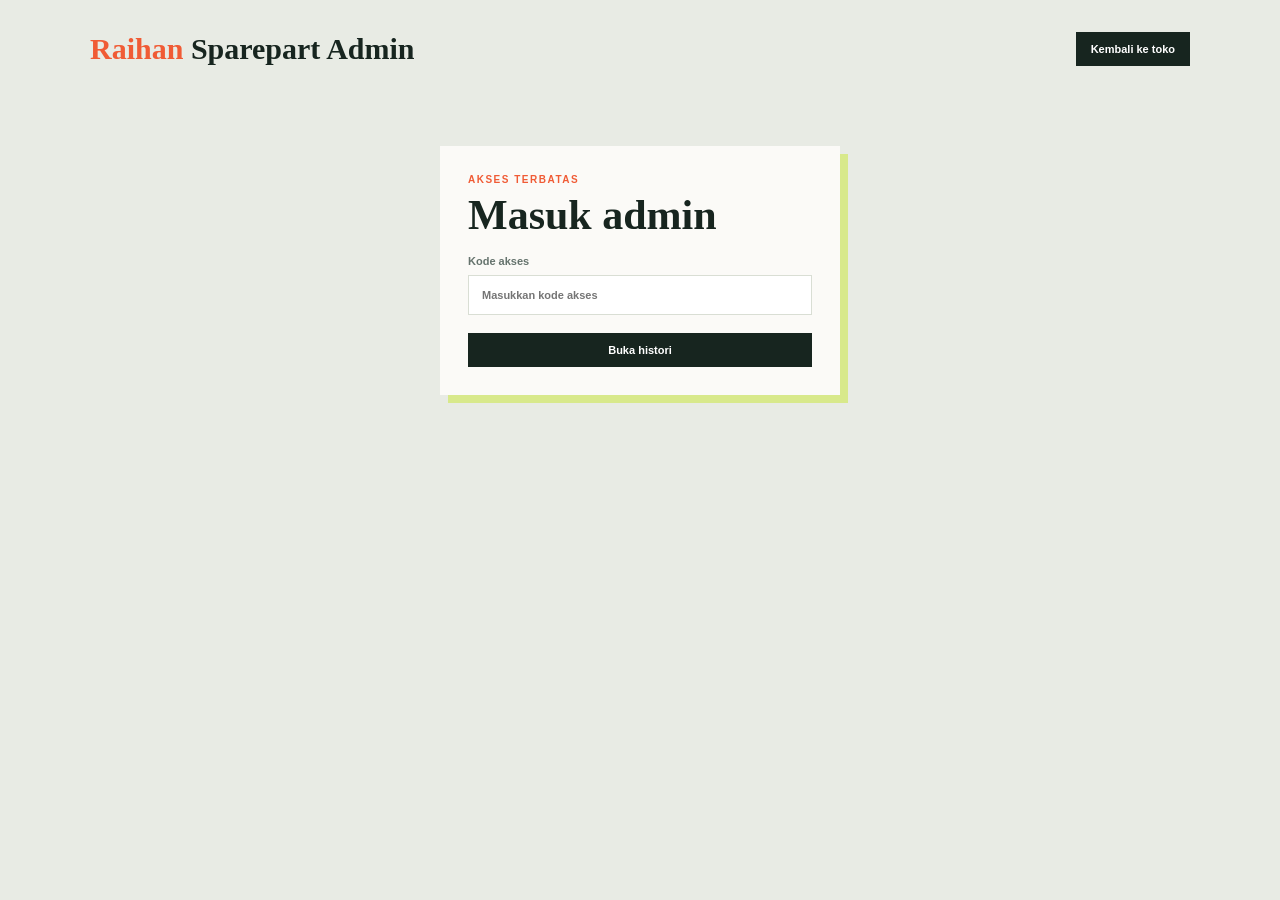
<file: sperpart/admin.html>
<!DOCTYPE html>
<html lang="id">
<head>
  <meta charset="UTF-8">
  <meta name="viewport" content="width=device-width, initial-scale=1.0">
  <title>Admin | Raihan Sparepart</title>
  <style>
    :root { --ink: #17251f; --muted: #65736d; --paper: #fbfaf7; --orange: #f05b35; --green: #d8e98b; --line: #d9ded4; }
    * { box-sizing: border-box; }
    [hidden] { display: none !important; }
    body { margin: 0; color: var(--ink); background: #e8ebe4; font-family: Arial, sans-serif; }
    .page { width: min(1100px, calc(100% - 32px)); margin: 32px auto; }
    .topbar { display: flex; align-items: center; justify-content: space-between; gap: 20px; margin-bottom: 24px; }
    .brand { margin: 0; font: 700 30px Georgia, serif; }.brand em { color: var(--orange); font-style: normal; }
    .topbar a, button { padding: 11px 15px; border: 0; background: var(--ink); color: white; font: 700 11px Arial, sans-serif; text-decoration: none; cursor: pointer; }
    .login, .dashboard { padding: 28px; background: var(--paper); box-shadow: 8px 8px 0 var(--green); }
    .login { width: min(100%, 400px); margin: 80px auto; }.eyebrow { margin: 0 0 12px; color: var(--orange); font-size: 10px; font-weight: 700; letter-spacing: 1.5px; text-transform: uppercase; }.login h1, .dashboard h1 { margin: 0 0 20px; font: 700 42px/ .9 Georgia, serif; }.login label { display: grid; gap: 8px; color: var(--muted); font-size: 11px; font-weight: 700; }.login input { padding: 13px; border: 1px solid var(--line); font: inherit; }.login button { margin-top: 18px; width: 100%; }.error { display: none; margin: 10px 0 0; color: var(--orange); font-size: 11px; }.error.is-visible { display: block; }
    .summary { display: flex; gap: 30px; margin-bottom: 24px; color: var(--muted); font-size: 11px; }.summary strong { display: block; margin-top: 4px; color: var(--ink); font: 700 25px Georgia, serif; }
    .installment-heading { margin-top: 30px; }.installment-state { color: var(--orange); font-size: 11px; font-weight: 700; }.installment-state.state-paid { color: #287340; }
    .receipt-brand { display: flex; align-items: center; gap: 10px; margin-bottom: 16px; font: 700 17px Georgia, serif; }.receipt-brand-mark { display: grid; place-items: center; width: 32px; height: 32px; background: var(--orange); color: white; font: 800 11px Arial, sans-serif; transform: rotate(-7deg); }
    .settings { margin-bottom: 24px; padding: 22px; background: #e8ebe4; }.settings h2 { margin: 0 0 14px; font: 700 22px Georgia, serif; }.settings-list { display: grid; gap: 8px; max-height: 680px; overflow: auto; }.setting-row { display: grid; grid-template-columns: 1.25fr 1fr 1fr 70px 70px 70px 66px 28px; align-items: center; gap: 7px; padding: 8px 0; border-bottom: 1px solid var(--line); font-size: 11px; }.setting-row input { width: 100%; min-width: 0; padding: 8px 6px; border: 1px solid var(--line); background: white; font: inherit; }.setting-row input[type="color"] { height: 32px; padding: 2px; }.setting-row .delete-product { padding: 7px 0; background: transparent; color: var(--orange); font-size: 18px; }.product-form { display: grid; grid-template-columns: 1.2fr 1.2fr 1fr 70px 70px 70px auto; gap: 7px; margin: 18px 0 8px; }.product-form input { min-width: 0; padding: 9px 7px; border: 1px solid var(--line); background: white; font: inherit; font-size: 11px; }.product-form input[type="color"] { height: 36px; padding: 2px; }.product-form button { padding: 8px 12px; background: var(--ink); }.settings-save { margin-top: 16px; background: var(--orange); }.settings-message { display: inline-block; margin-left: 10px; color: #287340; font-size: 11px; }
    .comment-settings { margin-bottom: 24px; padding: 22px; background: #fff3d2; }.comment-settings h2 { margin: 0 0 14px; font: 700 22px Georgia, serif; }.comment-settings label { display: grid; gap: 6px; margin-top: 12px; color: var(--muted); font-size: 11px; font-weight: 700; }.comment-settings textarea { min-height: 72px; resize: vertical; padding: 10px; border: 1px solid var(--line); background: white; color: var(--ink); font: inherit; line-height: 1.5; }.comment-settings button { margin-top: 14px; background: var(--orange); }.buyer-comments { display: grid; gap: 8px; margin-top: 18px; }.buyer-comment { padding: 12px; background: white; border-left: 3px solid var(--orange); font-size: 12px; line-height: 1.5; }.buyer-comment small { display: block; margin-top: 5px; color: var(--muted); font-size: 10px; }
    .contact-settings { margin-bottom: 24px; padding: 22px; background: #e8ebe4; }.contact-settings h2 { margin: 0 0 14px; font: 700 22px Georgia, serif; }.contact-form { display: grid; grid-template-columns: 1fr 1fr 1fr auto; gap: 8px; }.contact-form label { display: grid; gap: 6px; color: var(--muted); font-size: 11px; font-weight: 700; }.contact-form input { width: 100%; padding: 10px; border: 1px solid var(--line); background: white; font: inherit; }.contact-form button { align-self: end; background: var(--orange); }
    .history-search { width: 100%; margin-bottom: 16px; padding: 12px; border: 1px solid var(--line); background: white; color: var(--ink); font: inherit; }
    .catalog-search, .stock-alert-search { width: 100%; margin: 8px 0 12px; padding: 12px; border: 1px solid var(--line); background: white; color: var(--ink); font: inherit; }
    .stock-alerts { margin-bottom: 24px; padding: 18px 22px; border-left: 4px solid var(--orange); background: #fff3d2; }.stock-alerts h2 { margin: 0 0 12px; font: 700 22px Georgia, serif; }.stock-alert-list { display: grid; gap: 8px; }.stock-alert, .priority-order { padding: 10px 12px; background: white; font-size: 12px; }.stock-alert strong, .priority-order strong { display: block; }.stock-alert small, .priority-order small { display: block; margin-top: 4px; color: var(--muted); font-size: 10px; }.stock-alert-restock { display: flex; gap: 6px; margin-top: 10px; }.stock-alert-restock input { width: 90px; padding: 7px; border: 1px solid var(--line); font: inherit; }.stock-alert-restock button { padding: 7px 10px; background: var(--ink); font-size: 10px; }.priority-heading { margin-top: 20px !important; }.preorder-label { color: var(--orange); font-weight: 800; }
    .content { display: grid; grid-template-columns: minmax(280px, .85fr) minmax(340px, 1.15fr); gap: 20px; }.history, .receipt { padding: 22px; background: var(--paper); }.section-title { margin: 0 0 15px; font: 700 22px Georgia, serif; }.transaction { display: grid; gap: 6px; padding: 15px 0; border-top: 1px solid var(--line); cursor: pointer; }.transaction:hover { background: #f0f2ec; }.transaction strong { font-size: 12px; }.transaction small { color: var(--muted); font-size: 11px; }.transaction .customer { color: var(--ink); font-weight: 700; }.status-paid { color: #287340; }.receipt-empty { color: var(--muted); font-size: 13px; }.receipt-header { display: flex; justify-content: space-between; gap: 16px; padding-bottom: 16px; border-bottom: 2px solid var(--ink); }.receipt-header h2 { margin: 0; font: 700 25px Georgia, serif; }.receipt-header p { margin: 0; color: var(--muted); font-size: 11px; text-align: right; }.receipt-meta { margin: 18px 0; font-size: 12px; }.receipt-meta strong { display: block; margin-top: 4px; font-size: 16px; }.receipt table { width: 100%; border-collapse: collapse; font-size: 12px; }.receipt th, .receipt td { padding: 10px 0; border-bottom: 1px solid var(--line); text-align: left; }.receipt th:last-child, .receipt td:last-child { text-align: right; }.receipt-total { display: flex; justify-content: space-between; margin-top: 18px; font-weight: 700; }.receipt-actions { display: flex; gap: 8px; margin-top: 20px; }.receipt-actions button { background: var(--orange); }.receipt-actions .secondary { background: transparent; color: var(--ink); border: 1px solid var(--line); }
    @media (max-width: 720px) { .content { grid-template-columns: 1fr; }.topbar { align-items: flex-start; flex-direction: column; }.login { margin: 30px auto; } }
    @media (max-width: 720px) { .settings-list { max-height: none; overflow: visible; }.setting-row, .product-form { grid-template-columns: repeat(2, minmax(0, 1fr)); }.setting-row input:first-child { grid-column: 1 / -1; }.product-form button { grid-column: 1 / -1; } }
    @media (max-width: 560px) { .settings { padding: 16px; } }
    @media print { body { background: white; }.page { width: 100%; margin: 0; }.topbar, .summary, .history, .receipt-actions { display: none !important; }.content { display: block; }.receipt { padding: 0; box-shadow: none; } }
    .transaction small:nth-of-type(2) { color: var(--ink); font-weight: 800; letter-spacing: .3px; }
    .receipt-header p { font-weight: 800; }
  </style>
</head>
<body>
  <main class="page">
    <header class="topbar"><p class="brand"><em>Raihan</em> Sparepart Admin</p><a href="index.html">Kembali ke toko</a></header>
    <section class="login" id="login-panel">
      <p class="eyebrow">Akses terbatas</p><h1>Masuk admin</h1>
      <label for="admin-code">Kode akses<input id="admin-code" type="password" autocomplete="off" placeholder="Masukkan kode akses"></label>
      <p class="error" id="login-error">Kode akses salah.</p><button id="login-button" type="button">Buka histori</button>
    </section>
    <section class="dashboard" id="dashboard" hidden>
      <p class="eyebrow">Pusat transaksi</p><h1>Histori pembelian</h1>
      <div class="summary"><div>Total transaksi<strong id="total-count">0</strong></div><div>Belum dikonfirmasi<strong id="pending-count">0</strong></div><div>Angsuran belum lunas<strong id="installment-pending-count">0</strong></div></div>
      <section class="comment-settings"><h2>Komentar admin</h2><label for="public-comment">Komentar untuk pelanggan<textarea id="public-comment" placeholder="Tulis pengumuman yang tampil di atas pilihan terlaris..."></textarea></label><button id="comment-save" type="button">Simpan komentar toko</button><span class="settings-message" id="comment-message"></span><h2 style="margin-top: 24px;">Komentar pembeli</h2><div class="buyer-comments" id="buyer-comments"></div></section>
      <section class="stock-alerts"><h2>Peringatan stok</h2><input class="stock-alert-search" id="stock-alert-search" type="search" placeholder="Cari nama, kategori, atau kode barang..." aria-label="Cari peringatan stok"><div class="stock-alert-list" id="stock-alert-list"></div><h2 class="priority-heading">Prioritas preorder pelanggan</h2><div class="stock-alert-list" id="priority-order-list"></div></section>
      <section class="contact-settings"><h2>Nomor kontak toko</h2><div class="contact-form"><label for="shop-phone">WhatsApp toko<input id="shop-phone" type="tel" placeholder="6281310696424"></label><label for="project-phone">WhatsApp proyek<input id="project-phone" type="tel" placeholder="6281234567890"></label><label for="receipt-phone">Nomor di nota<input id="receipt-phone" type="tel" placeholder="6281310696424"></label><button id="contact-save" type="button">Simpan nomor</button></div><span class="settings-message" id="contact-message"></span></section>
      <div class="content">
        <section class="history"><input class="history-search" id="history-search" type="search" placeholder="Cari kode transaksi..." aria-label="Cari kode transaksi"><h2 class="section-title">Bayar langsung lunas</h2><div id="full-payment-list"></div><h2 class="section-title installment-heading">Bayar dengan angsuran</h2><div id="installment-list"></div></section>
        <section class="receipt" id="receipt"><p class="receipt-empty">Pilih transaksi untuk melihat nota pelanggan.</p></section>
      </div>
      <section class="settings"><h2>Kelola katalog barang</h2><input class="catalog-search" id="catalog-search" type="search" placeholder="Cari nama, kategori, atau kode barang..." aria-label="Cari katalog barang"><form class="product-form" id="product-form"><input id="new-category" placeholder="Kategori" required><input id="new-name" placeholder="Nama barang" required><input id="new-code" placeholder="Kode barang"><input id="new-unit" value="UNIT" readonly aria-label="Satuan barang"><input id="new-price" type="number" min="0" placeholder="Harga" required><input id="new-color" type="color" value="#d8e98b" aria-label="Warna kategori"><button type="submit">Tambah barang</button></form><div class="settings-list" id="settings-list"></div><button class="settings-save" id="settings-save" type="button">Simpan perubahan katalog</button><span class="settings-message" id="settings-message"></span></section>
    </section>
  </main>
  <script>
    const adminCode = '210607';
    const adminSessionKey = 'motorkita-admin-unlocked';
    const loginPanel = document.querySelector('#login-panel');
    const dashboard = document.querySelector('#dashboard');
    const codeInput = document.querySelector('#admin-code');
    const loginError = document.querySelector('#login-error');
    const fullPaymentList = document.querySelector('#full-payment-list');
    const installmentList = document.querySelector('#installment-list');
    const historySearch = document.querySelector('#history-search');
    const receipt = document.querySelector('#receipt');
    const settingsList = document.querySelector('#settings-list');
    const catalogSearch = document.querySelector('#catalog-search');
    const settingsMessage = document.querySelector('#settings-message');
    const publicComment = document.querySelector('#public-comment');
    const commentMessage = document.querySelector('#comment-message');
    const buyerComments = document.querySelector('#buyer-comments');
    const shopPhone = document.querySelector('#shop-phone');
    const projectPhone = document.querySelector('#project-phone');
    const receiptPhone = document.querySelector('#receipt-phone');
    const contactMessage = document.querySelector('#contact-message');
    const stockAlertList = document.querySelector('#stock-alert-list');
    const stockAlertSearch = document.querySelector('#stock-alert-search');
    const priorityOrderList = document.querySelector('#priority-order-list');
    const formatPrice = (value) => `Rp ${Number(value).toLocaleString('id-ID')}`;
    const formatDate = (value) => new Intl.DateTimeFormat('id-ID', { dateStyle: 'full', timeStyle: 'short' }).format(new Date(value));

    function readCatalog() { return JSON.parse(localStorage.getItem('motorkita-catalog') || '[]').map((product) => ({ ...product, unit: 'UNIT' })); }
    function renderSettings() {
      const catalog = readCatalog();
      const prices = JSON.parse(localStorage.getItem('motorkita-prices') || '{}');
      const stock = JSON.parse(localStorage.getItem('motorkita-stock') || '{}');
      settingsList.innerHTML = catalog.length ? catalog.map((product) => `<div class="setting-row" data-product-row="${product.id}"><input data-field="name" value="${product.name}" aria-label="Nama ${product.name}"><input data-field="category" value="${product.category}" aria-label="Kategori ${product.name}"><input data-field="code" value="${product.code || ''}" aria-label="Kode ${product.name}"><input data-field="unit" value="UNIT" readonly aria-label="Satuan ${product.name}"><input data-field="price" type="number" min="0" value="${prices[product.id] ?? product.price}" aria-label="Harga ${product.name}"><input data-field="stock" type="number" min="0" value="${stock[product.id] ?? 1}" aria-label="Jumlah unit tersedia ${product.name}"><input data-field="color" type="color" value="${product.color || '#d8e98b'}" aria-label="Warna ${product.name}"><button class="delete-product" type="button" data-delete-id="${product.id}" aria-label="Hapus ${product.name}">×</button></div>`).join('') : '<p class="receipt-empty">Belum ada barang. Tambahkan barang baru di atas.</p>';
    }
    function renderStockAlerts() {
      const catalog = readCatalog();
      const stock = JSON.parse(localStorage.getItem('motorkita-stock') || '{}');
      const query = stockAlertSearch.value.trim().toLowerCase();
      const alerts = catalog.filter((product) => Number(stock[product.id] ?? 1) <= 1 && (!query || `${product.name} ${product.category} ${product.code || ''}`.toLowerCase().includes(query)));
      stockAlertList.innerHTML = alerts.length ? alerts.map((product) => `<div class="stock-alert"><strong>${Number(stock[product.id] ?? 1) === 0 ? 'HABIS' : 'KRITIS'} - ${product.name}</strong><small>${product.category} | Kode: ${product.code || '-'} | Tersedia: ${stock[product.id] ?? 1} unit</small><div class="stock-alert-restock"><input type="number" min="1" value="1" data-restock-input="${product.id}" aria-label="Jumlah tambahan ${product.name}"><button type="button" data-restock-id="${product.id}">Tambah stok</button></div></div>`).join('') : '<p class="receipt-empty">Tidak ada stok kritis.</p>';
      const orders = transactions().filter((item) => item.status !== 'cancelled' && item.items.some((product) => product.preorder || Number(stock[product.id] ?? 1) === 0));
      priorityOrderList.innerHTML = orders.length ? orders.slice().reverse().map((item) => `<div class="priority-order"><strong>PRIORITAS RESTOCK - ${item.customerName || 'Tanpa nama'}</strong><small>${item.id || '-'} | ${item.items.filter((product) => product.preorder || Number(stock[product.id] ?? 1) === 0).map((product) => `${product.name} x${product.quantity}`).join(', ')}</small></div>`).join('') : '<p class="receipt-empty">Belum ada pesanan yang perlu restock.</p>';
    }
    stockAlertList.addEventListener('click', (event) => {
      const button = event.target.closest('[data-restock-id]');
      if (!button) return;
      const input = stockAlertList.querySelector(`[data-restock-input="${button.dataset.restockId}"]`);
      const amount = Math.max(1, Number.parseInt(input.value, 10) || 1);
      const stock = JSON.parse(localStorage.getItem('motorkita-stock') || '{}');
      stock[button.dataset.restockId] = Math.max(0, Number(stock[button.dataset.restockId] || 0)) + amount;
      localStorage.setItem('motorkita-stock', JSON.stringify(stock));
      renderStockAlerts();
      settingsMessage.textContent = `Stok ditambah ${amount} unit.`;
    });
    stockAlertSearch.addEventListener('input', renderStockAlerts);
    function saveCatalog() {
      const oldCatalog = readCatalog();
      const prices = JSON.parse(localStorage.getItem('motorkita-prices') || '{}');
      const stock = JSON.parse(localStorage.getItem('motorkita-stock') || '{}');
      const catalog = [...settingsList.querySelectorAll('[data-product-row]')].map((row) => {
        const product = oldCatalog.find((item) => item.id === row.dataset.productRow);
        const field = (name) => row.querySelector(`[data-field="${name}"]`).value.trim();
        const price = Math.max(0, Number.parseInt(field('price'), 10) || 0);
        prices[product.id] = price;
        stock[product.id] = Math.max(0, Number.parseInt(field('stock'), 10) || 0);
        return { id: product.id, category: field('category'), name: field('name'), code: field('code'), unit: 'UNIT', price, color: field('color') || '#d8e98b' };
      }).filter((product) => product.category && product.name);
      localStorage.setItem('motorkita-catalog', JSON.stringify(catalog));
      localStorage.setItem('motorkita-prices', JSON.stringify(prices));
      localStorage.setItem('motorkita-stock', JSON.stringify(stock));
      renderSettings();
      renderStockAlerts();
      settingsMessage.textContent = 'Katalog tersimpan.';
      window.setTimeout(() => { settingsMessage.textContent = ''; }, 2000);
    }

    function transactions() {
      const saved = JSON.parse(localStorage.getItem('motorkita-transactions') || 'null');
      if (Array.isArray(saved)) return saved;
      const current = JSON.parse(localStorage.getItem('motorkita-transaction') || 'null');
      return current ? [current] : [];
    }

    function transactionMarkup(item) {
      const isInstallment = item.paymentPlan === 'angsuran';
      const isPaid = item.status === 'paid';
      const installmentPaid = item.installmentStatus === 'paid';
      return `<article class="transaction" data-id="${item.id}"><strong class="${isPaid ? 'status-paid' : ''}">${item.status === 'cancelled' ? 'Pesanan dibatalkan' : isPaid ? 'Pembayaran disetujui' : 'Menunggu konfirmasi'}</strong><small class="customer">${item.customerName || 'Tanpa nama'}</small><small>Kode transaksi: ${item.id || '-'}</small><small>${formatDate(item.createdAt)}</small><small>${isInstallment ? 'Angsuran: ' + (installmentPaid ? 'SUDAH LUNAS' : 'Belum lunas') : 'Pembayaran langsung: LUNAS'}</small><small>${item.items.map((product) => `${product.preorder ? 'PREORDER - ' : ''}${product.name} x${product.quantity}`).join(', ')}</small></article>`;
    }

    function renderHistory() {
      const query = historySearch.value.trim().toLowerCase();
      const items = transactions().filter((item) => !query || `${item.id || ''} ${item.customerName || ''}`.toLowerCase().includes(query)).slice().reverse();
      document.querySelector('#total-count').textContent = items.length;
      document.querySelector('#pending-count').textContent = items.filter((item) => item.status !== 'paid' && item.status !== 'cancelled').length;
      document.querySelector('#installment-pending-count').textContent = items.filter((item) => item.paymentPlan === 'angsuran' && item.installmentStatus !== 'paid' && item.status !== 'cancelled').length;
      const fullPayments = items.filter((item) => item.paymentPlan !== 'angsuran');
      const installments = items.filter((item) => item.paymentPlan === 'angsuran');
      fullPaymentList.innerHTML = fullPayments.length ? fullPayments.map(transactionMarkup).join('') : '<p class="receipt-empty">Belum ada pembayaran langsung.</p>';
      installmentList.innerHTML = installments.length ? installments.map(transactionMarkup).join('') : '<p class="receipt-empty">Belum ada pembayaran angsuran.</p>';
      renderStockAlerts();
      document.querySelectorAll('.transaction').forEach((element) => element.addEventListener('click', () => showReceipt(items.find((item) => item.id === element.dataset.id))));
    }

    function showReceipt(transaction) {
      if (!transaction) return;
      const total = transaction.items.reduce((sum, item) => sum + item.price * item.quantity, 0);
      const isInstallment = transaction.paymentPlan === 'angsuran';
      const installmentPaid = transaction.installmentStatus === 'paid';
      receipt.innerHTML = `<div class="receipt-brand"><span class="receipt-brand-mark">RS</span><strong>Raihan Sparepart</strong></div><div class="receipt-header"><h2>Nota ${isInstallment ? 'angsuran' : 'bayar lunas'}</h2><p>KODE: ${transaction.id || '-'}<br>${transaction.status === 'cancelled' ? 'PESANAN DIBATALKAN' : transaction.status === 'paid' ? 'PEMBAYARAN SUKSES' : 'MENUNGGU KONFIRMASI'}<br>${formatDate(transaction.createdAt)}</p></div><div class="receipt-meta">Pelanggan<strong>${transaction.customerName || 'Tanpa nama'}</strong></div><table><thead><tr><th>Produk</th><th>Jumlah</th><th>Total</th></tr></thead><tbody>${transaction.items.map((item) => `<tr><td>${item.name}</td><td>${item.quantity}</td><td>${formatPrice(item.price * item.quantity)}</td></tr>`).join('')}</tbody></table><div class="receipt-total"><span>Total</span><span>${formatPrice(total)}</span></div>${isInstallment ? `<p class="installment-state ${installmentPaid ? 'state-paid' : ''}">${installmentPaid ? 'ANGSURAN SUDAH LUNAS' : 'ANGSURAN BELUM LUNAS'}</p>` : ''}<div class="receipt-actions"><button type="button" id="print-receipt">Cetak nota</button>${transaction.status !== 'paid' && transaction.status !== 'cancelled' ? '<button type="button" id="confirm-receipt">Transaksi sukses</button>' : ''}${isInstallment && transaction.status === 'paid' && !installmentPaid ? '<button type="button" id="confirm-installment">Angsuran sudah lunas</button>' : ''}</div>`;
      document.querySelector('#print-receipt').addEventListener('click', () => window.print());
      const confirmButton = document.querySelector('#confirm-receipt');
      if (confirmButton) confirmButton.addEventListener('click', () => {
        const all = transactions();
        const selected = all.find((item) => item.id === transaction.id);
        if (!selected) return;
        selected.status = 'paid';
        selected.paidAt = new Date().toISOString();
        localStorage.setItem('motorkita-transactions', JSON.stringify(all));
        localStorage.setItem('motorkita-transaction', JSON.stringify(selected));
        renderHistory();
        showReceipt(selected);
      });
      const installmentButton = document.querySelector('#confirm-installment');
      if (installmentButton) installmentButton.addEventListener('click', () => {
        const all = transactions();
        const selected = all.find((item) => item.id === transaction.id);
        if (!selected) return;
        selected.installmentStatus = 'paid';
        selected.installmentPaidAt = new Date().toISOString();
        localStorage.setItem('motorkita-transactions', JSON.stringify(all));
        localStorage.setItem('motorkita-transaction', JSON.stringify(selected));
        renderHistory();
        showReceipt(selected);
      });
    }

    function renderContacts() { shopPhone.value = localStorage.getItem('motorkita-shop-phone') || '6281310696424'; projectPhone.value = localStorage.getItem('motorkita-project-phone') || '6281234567890'; receiptPhone.value = localStorage.getItem('motorkita-receipt-phone') || '6281310696424'; }
    document.querySelector('#contact-save').addEventListener('click', () => { localStorage.setItem('motorkita-shop-phone', shopPhone.value.replace(/\D/g, '')); localStorage.setItem('motorkita-project-phone', projectPhone.value.replace(/\D/g, '')); localStorage.setItem('motorkita-receipt-phone', receiptPhone.value.replace(/\D/g, '')); contactMessage.textContent = 'Nomor tersimpan.'; window.setTimeout(() => { contactMessage.textContent = ''; }, 2000); });
    function openDashboard() { loginPanel.hidden = true; dashboard.hidden = false; renderComments(); renderContacts(); renderSettings(); renderHistory(); renderStockAlerts(); }
    function renderComments() {
      publicComment.value = localStorage.getItem('motorkita-public-comment') || '';
      buyerComments.innerHTML = '';
      const comments = transactions().filter((item) => item.customerComment);
      if (!comments.length) { buyerComments.innerHTML = '<p class="receipt-empty">Belum ada komentar pembeli.</p>'; return; }
      comments.slice().reverse().forEach((item) => {
        const element = document.createElement('article');
        element.className = 'buyer-comment';
        const text = document.createElement('div');
        text.textContent = item.customerComment;
        const meta = document.createElement('small');
        meta.textContent = `${item.customerName || 'Tanpa nama'} | ${item.id || '-'} | ${formatDate(item.createdAt)}`;
        element.append(text, meta);
        buyerComments.append(element);
      });
    }
    document.querySelector('#comment-save').addEventListener('click', () => { localStorage.setItem('motorkita-public-comment', publicComment.value.trim()); commentMessage.textContent = 'Komentar toko tersimpan.'; window.setTimeout(() => { commentMessage.textContent = ''; }, 2000); });
    document.querySelector('#settings-save').addEventListener('click', saveCatalog);
    catalogSearch.addEventListener('input', () => { const query = catalogSearch.value.trim().toLowerCase(); settingsList.querySelectorAll('[data-product-row]').forEach((row) => { row.hidden = !row.textContent.toLowerCase().includes(query); }); });
    document.querySelector('#product-form').addEventListener('submit', (event) => {
      event.preventDefault();
      const catalog = readCatalog();
      const id = `sp-admin-${Date.now()}`;
      catalog.push({ id, category: document.querySelector('#new-category').value.trim(), name: document.querySelector('#new-name').value.trim(), code: document.querySelector('#new-code').value.trim(), unit: document.querySelector('#new-unit').value.trim() || '-', price: Math.max(0, Number.parseInt(document.querySelector('#new-price').value, 10) || 0), color: document.querySelector('#new-color').value });
      localStorage.setItem('motorkita-catalog', JSON.stringify(catalog));
      const stock = JSON.parse(localStorage.getItem('motorkita-stock') || '{}');
      stock[id] = 1;
      localStorage.setItem('motorkita-stock', JSON.stringify(stock));
      event.target.reset();
      document.querySelector('#new-color').value = '#d8e98b';
      renderSettings();
      settingsMessage.textContent = 'Barang ditambahkan.';
    });
    settingsList.addEventListener('click', (event) => {
      const button = event.target.closest('[data-delete-id]');
      if (!button) return;
      const product = readCatalog().find((item) => item.id === button.dataset.deleteId);
      if (!product || !window.confirm(`Hapus barang ${product.name}?`)) return;
      localStorage.setItem('motorkita-catalog', JSON.stringify(readCatalog().filter((item) => item.id !== product.id)));
      renderSettings();
      settingsMessage.textContent = 'Barang dihapus.';
    });
    window.addEventListener('storage', (event) => { if (event.key === 'motorkita-catalog') renderSettings(); });
    document.querySelector('#login-button').addEventListener('click', () => { if (codeInput.value !== adminCode) { loginError.classList.add('is-visible'); return; } localStorage.setItem(adminSessionKey, 'true'); openDashboard(); });
    codeInput.addEventListener('keydown', (event) => { if (event.key === 'Enter') document.querySelector('#login-button').click(); });
    historySearch.addEventListener('input', renderHistory);
    window.addEventListener('storage', (event) => { if (event.key === 'motorkita-transaction' || event.key === 'motorkita-transactions') { renderHistory(); renderComments(); } });
    if (localStorage.getItem(adminSessionKey) === 'true') openDashboard();
  </script>
</body>
</html>
</file>
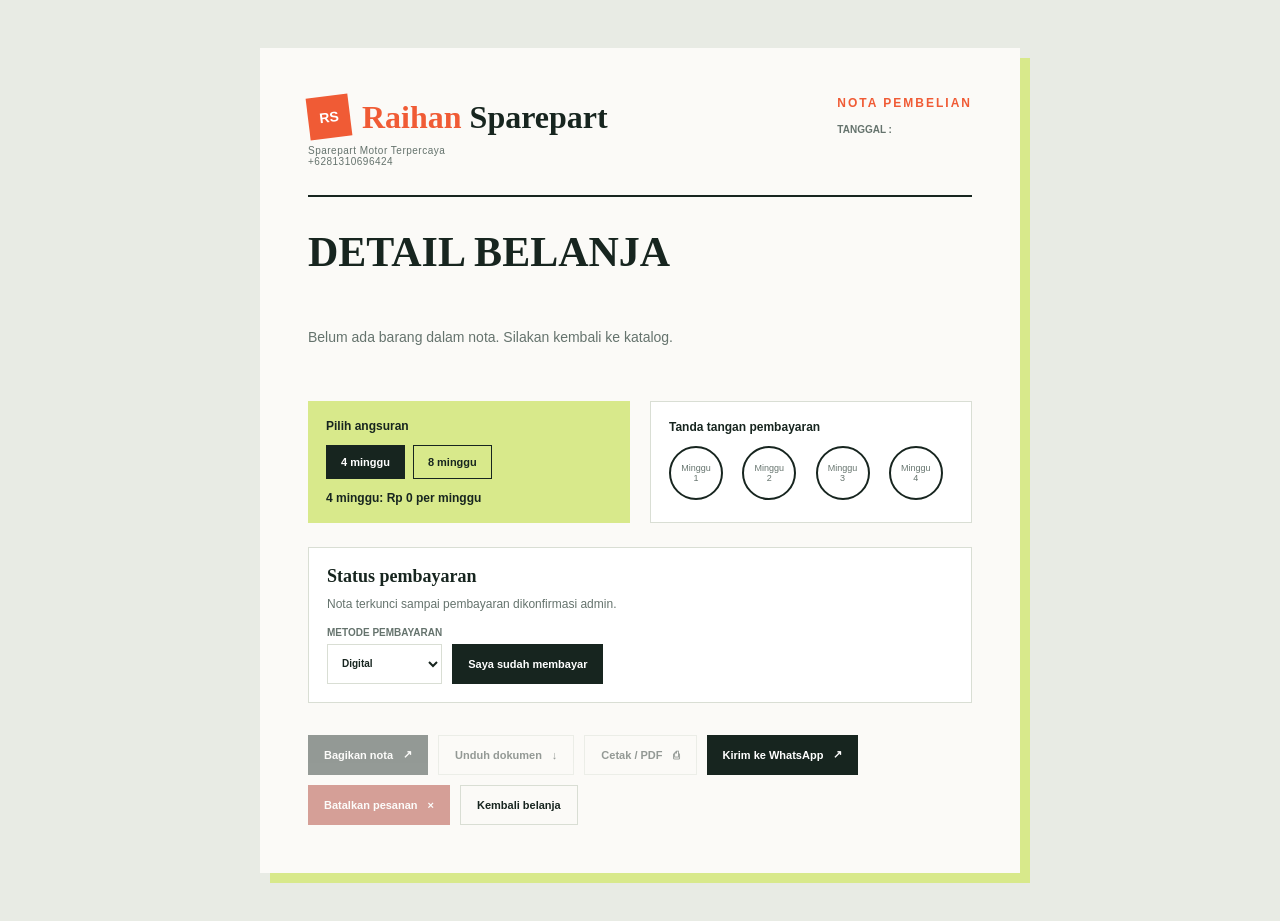
<file: sperpart/nota-angsuran.html>
<!doctype html>
<html lang="id">
<head>
  <meta charset="UTF-8">
  <meta name="viewport" content="width=device-width, initial-scale=1.0">
  <title>Nota Angsuran | Raihan Sparepart</title>
</head>
<body>
  <p>Membuka nota angsuran...</p>
  <script>window.location.replace('nota.html?mode=angsuran');</script>
</body>
</html>
</file>
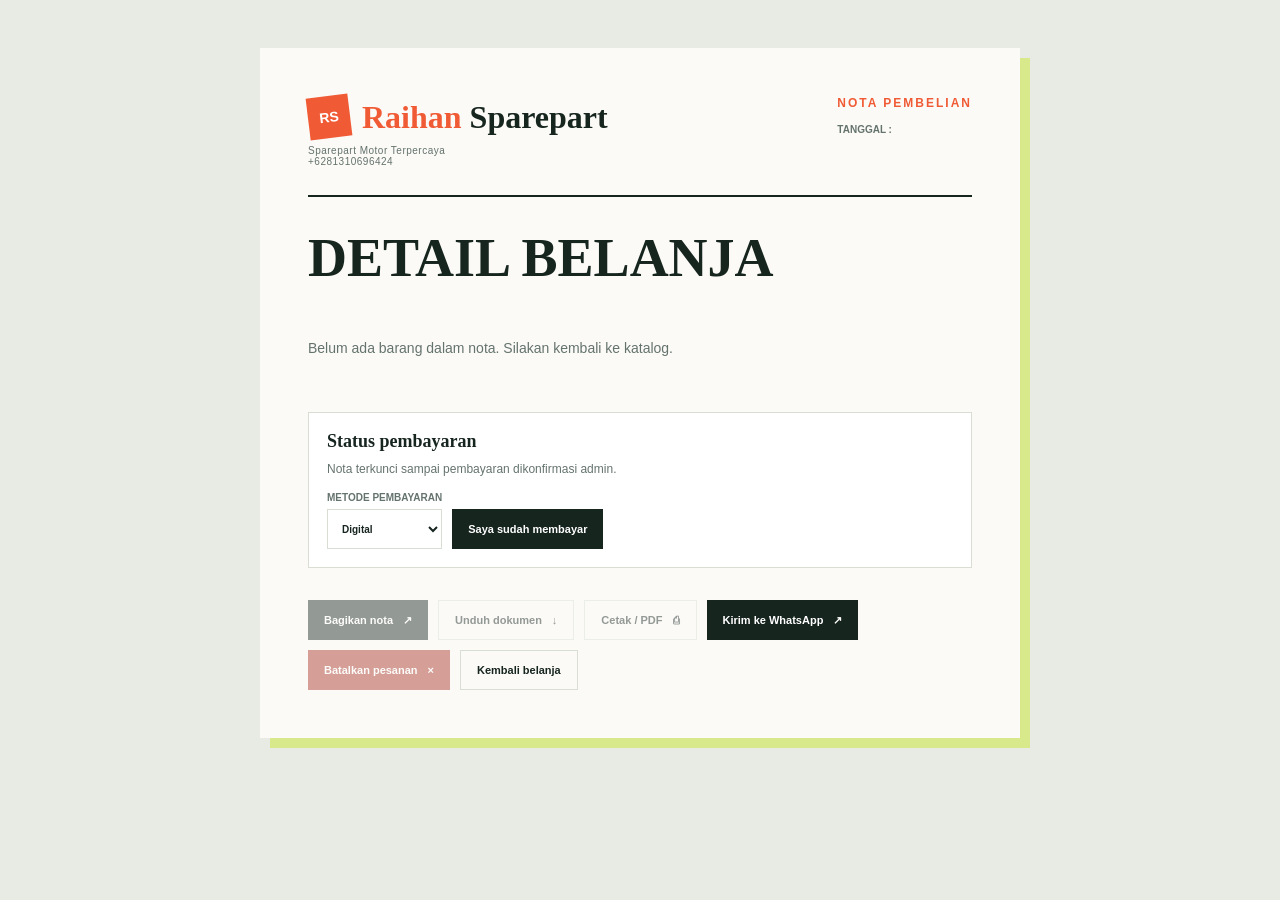
<file: sperpart/nota-lunas.html>
<!doctype html>
<html lang="id">
<head>
  <meta charset="UTF-8">
  <meta name="viewport" content="width=device-width, initial-scale=1.0">
  <title>Nota Bayar Lunas | Raihan Sparepart</title>
</head>
<body>
  <p>Membuka nota bayar lunas...</p>
  <script>window.location.replace('nota.html?mode=lunas');</script>
</body>
</html>
</file>
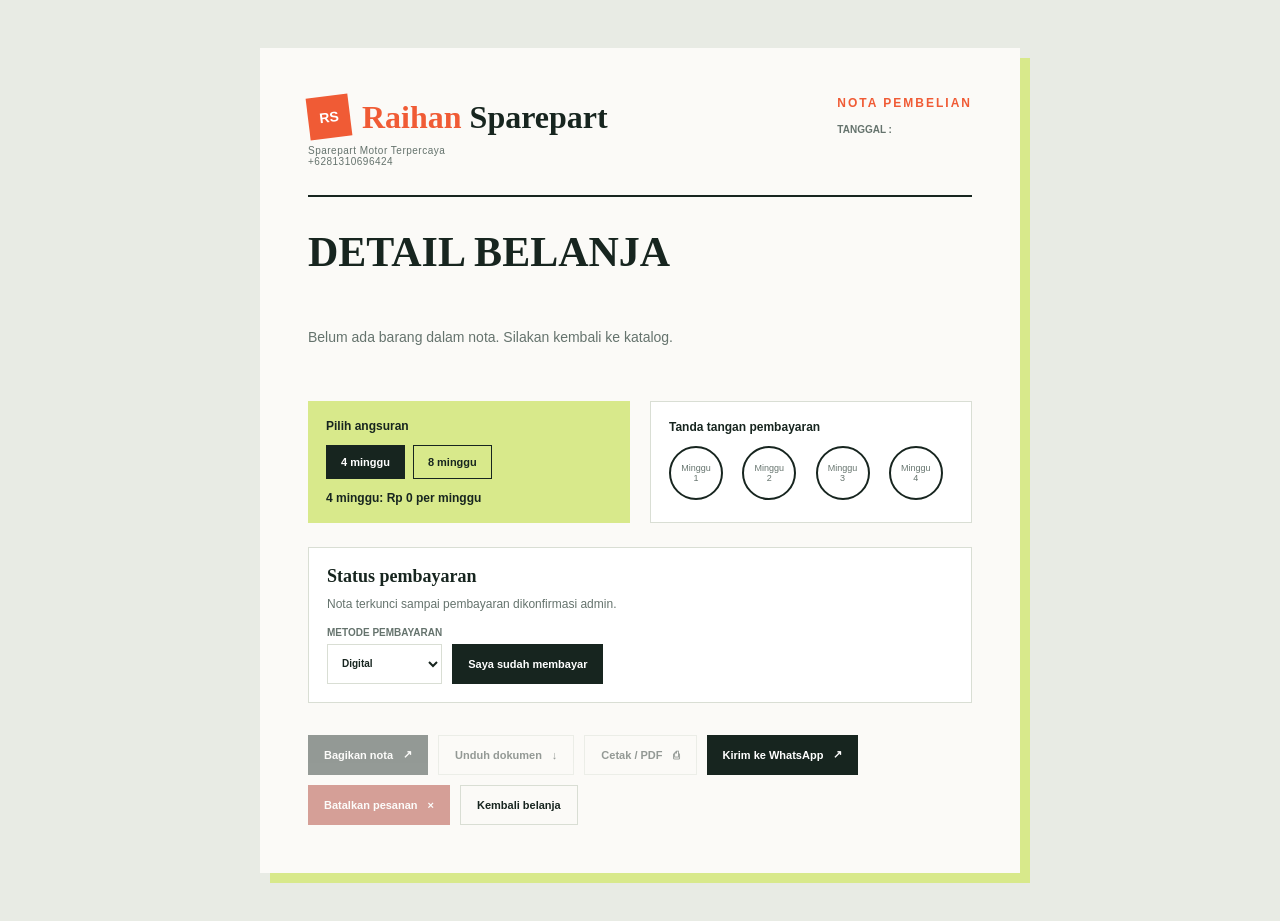
<file: sperpart/nota.html>
<!DOCTYPE html>
<html lang="id">
<head>
  <meta charset="UTF-8">
  <meta name="viewport" content="width=device-width, initial-scale=1.0">
  <title>Nota Pembelian | Raihan Sparepart</title>
  <style>
    :root { --ink: #17251f; --muted: #65736d; --paper: #fbfaf7; --orange: #f05b35; --green: #d8e98b; --line: #d9ded4; }
    * { box-sizing: border-box; }
    [hidden] { display: none !important; }
    body { margin: 0; color: var(--ink); background: #e8ebe4; font-family: Georgia, serif; }
    .page { width: min(760px, calc(100% - 32px)); margin: 48px auto; padding: 48px; background: var(--paper); box-shadow: 10px 10px 0 var(--green); }
    .receipt-header { display: flex; align-items: start; justify-content: space-between; gap: 24px; padding-bottom: 28px; border-bottom: 2px solid var(--ink); }
    .brand { margin: 0; font-size: 32px; font-weight: 700; }
    .brand-line { display: flex; align-items: center; gap: 12px; }
    .brand-mark { display: grid; place-items: center; width: 42px; height: 42px; background: var(--orange); color: white; font: 800 14px Arial, sans-serif; transform: rotate(-7deg); }
    .brand em { color: var(--orange); font-style: normal; }
    .brand small { display: block; margin-top: 7px; color: var(--muted); font: 10px Arial, sans-serif; letter-spacing: .5px; }
    .receipt-label { margin: 0; color: var(--orange); font: 700 12px Arial, sans-serif; letter-spacing: 2px; text-transform: uppercase; }
    .receipt-date-label { margin: 14px 0 0; color: var(--muted); font: 700 10px Arial, sans-serif; text-transform: uppercase; }
    .receipt-date { display: none; margin: 8px 0 0; color: var(--muted); font: 12px Arial, sans-serif; }
    .customer-receipt { margin: 20px 0 0; color: var(--ink); font: 800 15px Arial, sans-serif; }
    .transaction-code { margin: 8px 0 0; color: var(--ink); font: 800 13px Arial, sans-serif; letter-spacing: .4px; }
    h1 { margin: 36px 0 24px; font-size: 42px; line-height: .95; text-transform: uppercase; }
    .receipt-table { width: 100%; border-collapse: collapse; font: 13px Arial, sans-serif; }
    .receipt-table th { padding: 12px 0; border-bottom: 1px solid var(--ink); color: var(--muted); font-size: 10px; text-align: left; text-transform: uppercase; }
    .receipt-table th:not(:first-child), .receipt-table td:not(:first-child) { text-align: right; }
    .receipt-table td { padding: 16px 0; border-bottom: 1px solid var(--line); vertical-align: top; }
    .receipt-table td:first-child { font-weight: 700; }
    .receipt-table small { display: block; margin-top: 4px; color: var(--muted); font-weight: 400; }
    .receipt-total { display: flex; justify-content: space-between; gap: 24px; margin-top: 24px; padding-top: 18px; border-top: 2px solid var(--ink); font: 700 18px Arial, sans-serif; }
    .installment { margin-top: 24px; padding: 18px; background: var(--green); font: 12px Arial, sans-serif; }
    .installment-title { margin: 0 0 12px; font-weight: 700; }
    .installment-options { display: flex; gap: 8px; flex-wrap: wrap; }
    .installment-option { padding: 10px 14px; border: 1px solid var(--ink); background: transparent; color: var(--ink); font: 700 11px Arial, sans-serif; }
    .installment-option.is-active { background: var(--ink); color: white; }
    .installment-result { margin: 12px 0 0; font-weight: 700; }
    .installment-layout { display: grid; grid-template-columns: 1fr 1fr; gap: 20px; align-items: stretch; margin-top: 24px; }
    .installment-layout .installment { margin-top: 0; }
    .signature-panel { padding: 18px; border: 1px solid var(--line); background: white; }
    .signature-title { margin: 0 0 12px; font: 700 12px Arial, sans-serif; }
    .signature-circles { display: grid; grid-template-columns: repeat(4, 1fr); gap: 9px; }
    .signature-circle { display: grid; place-items: center; aspect-ratio: 1; max-width: 54px; border: 2px solid var(--ink); border-radius: 50%; color: var(--muted); font: 9px Arial, sans-serif; text-align: center; }
    @media (max-width: 520px) { .installment-layout { grid-template-columns: 1fr; } .signature-circles { grid-template-columns: repeat(4, 1fr); } }
    .receipt-note { margin: 34px 0 0; color: var(--muted); font: 11px/1.5 Arial, sans-serif; }
    .payment-panel { margin-top: 24px; padding: 18px; border: 1px solid var(--line); background: #fff; font: 12px Arial, sans-serif; }
    .payment-panel h2 { margin: 0 0 8px; font: 700 18px Georgia, serif; text-transform: none; }
    .payment-status { margin: 0 0 14px; color: var(--muted); line-height: 1.5; }
    .payment-status.is-paid { color: #287340; font-weight: 700; }
    .paid-banner { display: none; margin: 28px 0 0; padding: 22px; border: 3px solid #287340; color: #287340; font: 800 30px/1 Arial, sans-serif; letter-spacing: 2px; text-align: center; }
    .paid-banner.is-visible { display: block; }
    .page.note-lunas .paid-banner { font-size: 42px; padding: 30px; }
    .page.note-lunas h1 { font-size: 54px; }
    .payment-form { display: flex; align-items: end; gap: 10px; flex-wrap: wrap; }
    .payment-form label { display: grid; gap: 6px; color: var(--muted); font-size: 10px; font-weight: 700; text-transform: uppercase; }
    .payment-form select { min-height: 40px; padding: 0 10px; border: 1px solid var(--line); background: white; color: var(--ink); font: inherit; }
    .payment-form button { min-height: 40px; }
    .actions [disabled] { opacity: .45; cursor: not-allowed; }
    .actions { display: flex; flex-wrap: wrap; gap: 10px; margin-top: 32px; }
    button, .actions a { display: inline-flex; align-items: center; gap: 10px; padding: 13px 16px; border: 0; background: var(--ink); color: white; font: 700 11px Arial, sans-serif; text-decoration: none; cursor: pointer; }
    .actions .secondary { background: transparent; color: var(--ink); border: 1px solid var(--line); }
    .actions .cancel-order { background: #a83225; }
    .empty { padding: 32px 0; color: var(--muted); font: 14px Arial, sans-serif; }
    @media (max-width: 520px) { .page { margin: 20px auto; padding: 28px 20px; } .receipt-header { display: block; } .receipt-label { margin-top: 18px; } h1 { font-size: 34px; } .receipt-table { font-size: 11px; } .receipt-table th, .receipt-table td { padding: 12px 3px; } .actions { display: grid; } button, .actions a { justify-content: center; } }
    @media print { body { background: white; } .page { width: 100%; margin: 0; padding: 0; box-shadow: none; } .actions { display: none; } }
  </style>
</head>
<body>
  <main class="page">
    <header class="receipt-header">
      <p class="brand"><span class="brand-line"><span class="brand-mark">RS</span><span><em>Raihan</em> Sparepart</span></span><small>Sparepart Motor Terpercaya<br><span id="receipt-phone-text"></span></small></p>
      <div><p class="receipt-label">Nota pembelian</p><p class="receipt-date-label">Tanggal :</p><p class="receipt-date" id="receipt-date"></p></div>
    </header>
    <p class="customer-receipt" id="customer-receipt"></p>
    <p class="transaction-code" id="transaction-code"></p>
    <div class="paid-banner" id="paid-banner">PEMBAYARAN LUNAS</div>
    <h1>Detail belanja</h1>
    <section id="receipt-content"></section>
    <div class="installment-layout" id="payment-details">
      <section class="installment" id="installment-box">
        <p class="installment-title">Pilih angsuran</p>
        <div class="installment-options"><button class="installment-option is-active" type="button" data-weeks="4">4 minggu</button><button class="installment-option" type="button" data-weeks="8">8 minggu</button></div>
        <p class="installment-result" id="installment-result"></p>
      </section>
      <section class="signature-panel">
        <p class="signature-title">Tanda tangan pembayaran</p>
        <div class="signature-circles" id="signature-circles"></div>
      </section>
    </div>
    <section class="payment-panel" aria-live="polite">
      <h2>Status pembayaran</h2>
      <p class="payment-status" id="payment-status"></p>
      <div class="payment-form" id="payment-form">
        <label for="payment-method">Metode pembayaran<select id="payment-method"><option value="digital">Digital</option><option value="langsung">Langsung</option></select></label>
        <button id="payment-submit" type="button">Saya sudah membayar</button>
      </div>
    </section>
    <div class="actions">
      <button id="share-button" type="button">Bagikan nota <span>↗</span></button>
      <button id="download-button" class="secondary" type="button">Unduh dokumen <span>↓</span></button>
      <button id="print-button" class="secondary" type="button">Cetak / PDF <span>⎙</span></button>
      <a id="whatsapp-button" href="#" target="_blank" rel="noreferrer">Kirim ke WhatsApp <span>↗</span></a>
      <button id="cancel-order" class="cancel-order" type="button">Batalkan pesanan <span>×</span></button>
      <a class="secondary" href="index.html">Kembali belanja</a>
    </div>
  </main>
  <script>
    const cart = JSON.parse(localStorage.getItem('motorkita-cart') || '[]');
    const savedDate = localStorage.getItem('motorkita-receipt-date');
    const receiptContent = document.querySelector('#receipt-content');
    const receiptDate = document.querySelector('#receipt-date');
    const shareButton = document.querySelector('#share-button');
    const downloadButton = document.querySelector('#download-button');
    const printButton = document.querySelector('#print-button');
    const whatsappButton = document.querySelector('#whatsapp-button');
    const cancelOrder = document.querySelector('#cancel-order');
    const paymentStatus = document.querySelector('#payment-status');
    const paymentForm = document.querySelector('#payment-form');
    const paymentMethod = document.querySelector('#payment-method');
    const paymentSubmit = document.querySelector('#payment-submit');
    const installmentResult = document.querySelector('#installment-result');
    const installmentOptions = document.querySelectorAll('.installment-option');
    const signatureCircles = document.querySelector('#signature-circles');
    const formatPrice = (value) => `Rp ${value.toLocaleString('id-ID')}`;
    const date = savedDate ? new Date(savedDate) : new Date();
    let transaction = JSON.parse(localStorage.getItem('motorkita-transaction') || 'null');
    const noteMode = new URLSearchParams(window.location.search).get('mode');
    const customerReceipt = document.querySelector('#customer-receipt');
    const paymentDetails = document.querySelector('#payment-details');
    const transactionCode = document.querySelector('#transaction-code');
    const receiptPhoneText = document.querySelector('#receipt-phone-text');
    const paidBanner = document.querySelector('#paid-banner');
    const isFullPayment = noteMode === 'lunas' || (transaction && transaction.paymentPlan === 'lunas');
    const normalizePhone = (value) => { const digits = String(value || '').replace(/\D/g, ''); return digits.startsWith('0') ? `62${digits.slice(1)}` : digits; };
    const shopPhone = normalizePhone(localStorage.getItem('motorkita-shop-phone') || '6281310696424');
    receiptPhoneText.textContent = `+${shopPhone}`;
    document.querySelector('.page').classList.toggle('note-lunas', isFullPayment);
    receiptDate.textContent = new Intl.DateTimeFormat('id-ID', { dateStyle: 'full', timeStyle: 'short' }).format(date);
    customerReceipt.textContent = transaction && transaction.customerName ? `Pelanggan: ${transaction.customerName}` : '';
    transactionCode.textContent = transaction && transaction.id ? `Kode transaksi: ${transaction.id}` : '';
    paymentDetails.hidden = isFullPayment;

    function receiptHtml() {
      if (!cart.length) return '<p class="empty">Belum ada barang dalam nota. Silakan kembali ke katalog.</p>';
      const totalQuantity = cart.reduce((sum, item) => sum + item.quantity, 0);
      const totalPrice = cart.reduce((sum, item) => sum + item.price * item.quantity, 0);
      const rows = cart.map((item) => `<tr><td>${item.name}<small>${formatPrice(item.price)} / unit</small></td><td>${item.quantity}</td><td>${formatPrice(item.price * item.quantity)}</td></tr>`).join('');
      return `<table class="receipt-table"><thead><tr><th>Barang</th><th>Jumlah</th><th>Total</th></tr></thead><tbody>${rows}</tbody></table><div class="receipt-total"><span>${totalQuantity} unit barang</span><strong>${formatPrice(totalPrice)}</strong></div><p class="receipt-note">Terima kasih telah berbelanja di MotorKita. Nota dapat dibagikan, diunduh, dicetak, atau dikirim ke WhatsApp setelah pembayaran dikonfirmasi admin.</p>`;
    }

    function buildShareFile() {
      const documentHtml = `<!doctype html><html lang="id"><head><meta charset="UTF-8"><title>Nota Raihan Sparepart</title></head><body><h1>RS - Raihan Sparepart</h1><p>${receiptDate.textContent}</p>${receiptHtml()}</body></html>`;
      return new File([documentHtml], `nota-raihan-sparepart-${date.toISOString().slice(0, 10)}.html`, { type: 'text/html' });
    }

    receiptContent.innerHTML = receiptHtml();
    const total = cart.reduce((sum, item) => sum + item.price * item.quantity, 0);
    let installmentWeeks = 4;
    function refreshInstallment() {
      const weekly = total / installmentWeeks;
      installmentResult.textContent = `${installmentWeeks} minggu: ${formatPrice(weekly)} per minggu`;
      signatureCircles.innerHTML = Array.from({ length: installmentWeeks }, (_, index) => `<span class="signature-circle">Minggu<br>${index + 1}</span>`).join('');
    }
    installmentOptions.forEach((option) => option.addEventListener('click', () => {
      installmentWeeks = Number(option.dataset.weeks);
      installmentOptions.forEach((button) => button.classList.toggle('is-active', button === option));
      refreshInstallment();
      updateWhatsappLink();
    }));
    function updateWhatsappLink() {
      const messageItems = cart.map((item) => `- ${item.name}: ${item.quantity} unit (${formatPrice(item.price * item.quantity)})`).join('\n');
      whatsappButton.href = `https://wa.me/${shopPhone}?text=${encodeURIComponent(`Halo Raihan Sparepart, saya ingin menanyakan pesanan:\n${messageItems}\nTotal belanja: ${formatPrice(total)}.\nAngsuran: ${installmentWeeks} minggu x ${formatPrice(total / installmentWeeks)} per minggu.`)}`;
    }
    function isPaid() { return transaction && transaction.status === 'paid'; }
    function refreshPaymentState() {
      const paid = isPaid();
      const cancelled = transaction && transaction.status === 'cancelled';
      paymentStatus.textContent = paid ? 'Pembayaran dikonfirmasi admin. Nota siap digunakan.' : transaction && transaction.status === 'payment-reported' ? 'Pembayaran sudah dilaporkan dan menunggu konfirmasi admin.' : 'Nota terkunci sampai pembayaran dikonfirmasi admin.';
      if (cancelled) paymentStatus.textContent = 'Pesanan dibatalkan.';
      paymentStatus.classList.toggle('is-paid', paid);
      paidBanner.classList.toggle('is-visible', paid && isFullPayment);
      paymentForm.hidden = paid || (transaction && transaction.status === 'payment-reported');
      paymentForm.hidden = paymentForm.hidden || cancelled;
      paymentSubmit.hidden = paid;
      [shareButton, downloadButton, printButton].forEach((button) => { button.disabled = !paid; });
      cancelOrder.disabled = !transaction || paid || cancelled;
      whatsappButton.disabled = !transaction || cancelled;
      if (cancelled) whatsappButton.removeAttribute('href');
      else updateWhatsappLink();
    }
    refreshInstallment();
    refreshPaymentState();

    paymentSubmit.addEventListener('click', () => {
      if (!transaction || transaction.status === 'cancelled') return;
      transaction.status = 'payment-reported';
      transaction.paymentMethod = paymentMethod.value;
      transaction.paymentReportedAt = new Date().toISOString();
      localStorage.setItem('motorkita-transaction', JSON.stringify(transaction));
      const transactions = JSON.parse(localStorage.getItem('motorkita-transactions') || '[]');
      const historyItem = transactions.find((item) => item.id === transaction.id);
      if (historyItem) { historyItem.status = transaction.status; historyItem.paymentMethod = transaction.paymentMethod; historyItem.paymentReportedAt = transaction.paymentReportedAt; localStorage.setItem('motorkita-transactions', JSON.stringify(transactions)); }
      refreshPaymentState();
    });
    cancelOrder.addEventListener('click', () => {
      if (!transaction || transaction.status === 'paid' || transaction.status === 'cancelled') return;
      if (!window.confirm('Batalkan pesanan ini?')) return;
      transaction.status = 'cancelled';
      transaction.cancelledAt = new Date().toISOString();
      localStorage.setItem('motorkita-transaction', JSON.stringify(transaction));
      const transactions = JSON.parse(localStorage.getItem('motorkita-transactions') || '[]');
      const historyItem = transactions.find((item) => item.id === transaction.id);
      if (historyItem) { historyItem.status = 'cancelled'; historyItem.cancelledAt = transaction.cancelledAt; localStorage.setItem('motorkita-transactions', JSON.stringify(transactions)); }
      refreshPaymentState();
    });
    window.addEventListener('storage', (event) => { if (event.key === 'motorkita-transaction') { transaction = event.newValue ? JSON.parse(event.newValue) : null; refreshPaymentState(); } });

    shareButton.addEventListener('click', async () => {
      if (!isPaid() || !navigator.share || !cart.length) return;
      const file = buildShareFile();
      try {
        const canShareFile = !navigator.canShare || navigator.canShare({ files: [file] });
        await navigator.share({ title: 'Nota MotorKita', text: 'Nota pembelian MotorKita', files: canShareFile ? [file] : undefined });
      } catch (error) { if (error.name !== 'AbortError') window.alert('Nota belum dapat dibagikan di browser ini. Gunakan tombol Unduh dokumen.'); }
    });
    downloadButton.addEventListener('click', () => { if (!isPaid()) return; const link = document.createElement('a'); link.href = URL.createObjectURL(buildShareFile()); link.download = `nota-motorkita-${date.toISOString().slice(0, 10)}.html`; link.click(); URL.revokeObjectURL(link.href); });
    printButton.addEventListener('click', () => { if (isPaid()) window.print(); });
  </script>
</body>
</html>
</file>
